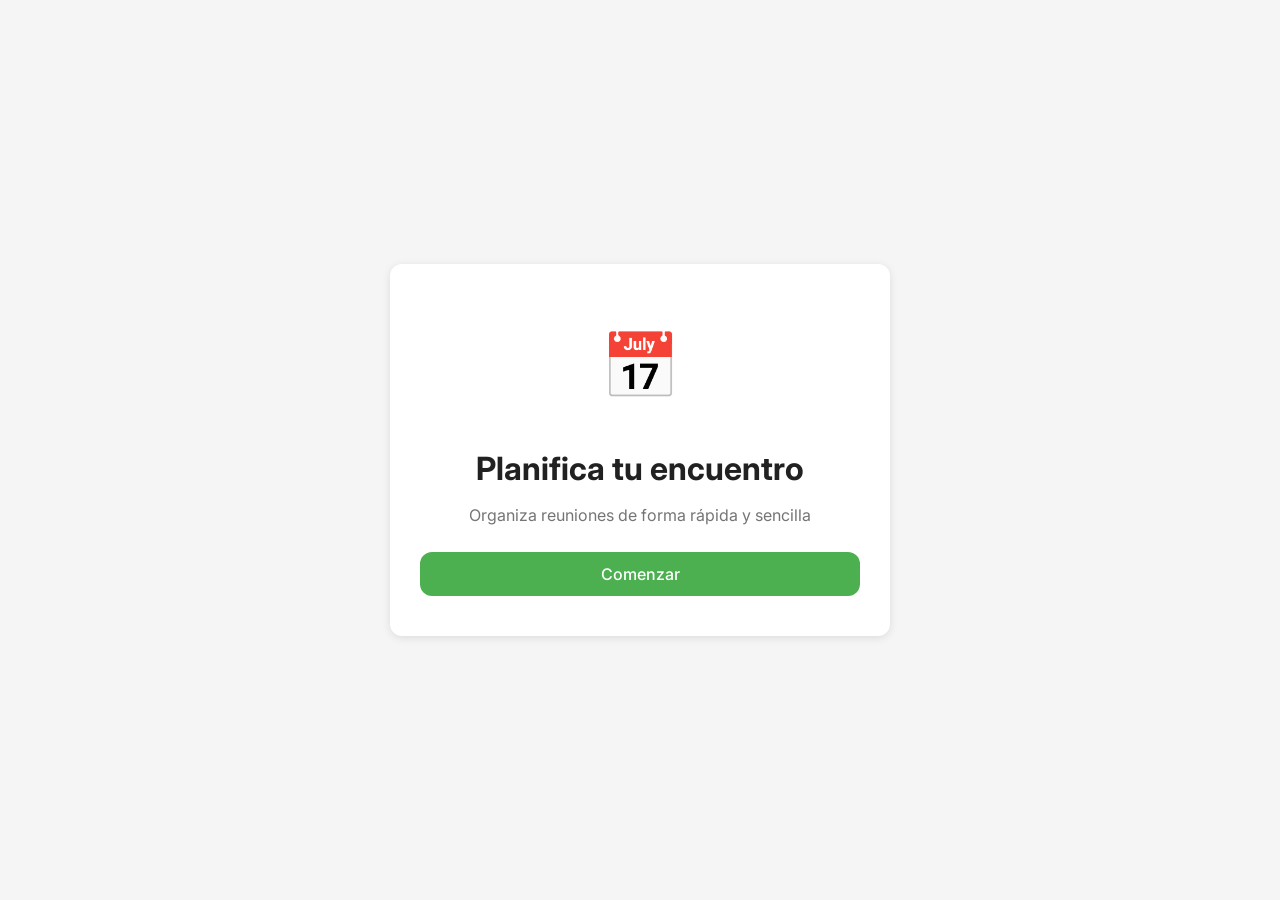
<file: PlanificadorEncuentros/index.html>
<!DOCTYPE html>
<html lang="es">
<head>
    <meta charset="UTF-8">
    <meta name="viewport" content="width=device-width, initial-scale=1.0">
    <title>Planificador de Encuentros</title>
    <link rel="preconnect" href="https://fonts.googleapis.com">
    <link rel="preconnect" href="https://fonts.gstatic.com" crossorigin>
    <link href="https://fonts.googleapis.com/css2?family=Inter:wght@300;400;500;600;700&display=swap" rel="stylesheet">
    <link rel="stylesheet" href="style.css">
</head>
<body>
    <div class="container">
        
        <!-- PASO 1: PANTALLA DE BIENVENIDA -->
        <div id="step-1" class="screen active">
            <div class="screen-content">
                <div class="welcome-icon">📅</div>
                <h1>Planifica tu encuentro</h1>
                <p class="subtitle">Organiza reuniones de forma rápida y sencilla</p>
                <button class="btn btn-primary" onclick="goToStep(2)">Comenzar</button>
            </div>
        </div>

        <!-- PASO 2: AGREGAR PERSONAS -->
        <div id="step-2" class="screen">
            <div class="screen-content">
                <h2>¿A quién quieres invitar?</h2>
                
                <div class="input-group">
                    <input 
                        type="text" 
                        id="personInput" 
                        placeholder="Escribe un nombre"
                        class="input"
                        onkeypress="handleEnterPerson(event)"
                    >
                    <button class="btn btn-secondary" onclick="addPerson()">Agregar</button>
                </div>

                <!-- Lista de personas -->
                <div id="personsList" class="persons-list">
                    <!-- Se llena dinámicamente -->
                </div>

                <!-- Botón WhatsApp -->
                <button class="btn btn-outline" onclick="openWhatsApp()">
                    📱 Agregar desde WhatsApp
                </button>

                <!-- Botones de navegación -->
                <div class="button-group">
                    <button class="btn btn-secondary" onclick="goToStep(1)">Atrás</button>
                    <button id="btn-continue-step2" class="btn btn-primary" onclick="goToStep(3)" disabled>
                        Continuar
                    </button>
                </div>
            </div>
        </div>

        <!-- PASO 3: SELECCIÓN DE UBICACIÓN -->
        <div id="step-3" class="screen">
            <div class="screen-content">
                <h2>¿A dónde quieres ir?</h2>
                
                <div class="input-group">
                    <input 
                        type="text" 
                        id="locationInput" 
                        placeholder="Ingresa una ubicación"
                        class="input"
                        onkeyup="updateLocationButton()"
                    >
                </div>

                <!-- Sugerencias -->
                <div class="suggestions">
                    <p class="suggestions-label">Sugerencias:</p>
                    <div class="suggestions-list">
                        <button class="btn-suggestion" onclick="selectLocation('Restaurante')">🍽️ Restaurante</button>
                        <button class="btn-suggestion" onclick="selectLocation('Cine')">🎬 Cine</button>
                        <button class="btn-suggestion" onclick="selectLocation('Parque')">🌳 Parque</button>
                        <button class="btn-suggestion" onclick="selectLocation('Café')">☕ Café</button>
                        <button class="btn-suggestion" onclick="selectLocation('Playa')">🏖️ Playa</button>
                        <button class="btn-suggestion" onclick="selectLocation('Museo')">🏛️ Museo</button>
                    </div>
                </div>

                <!-- Botones de navegación -->
                <div class="button-group">
                    <button class="btn btn-secondary" onclick="goToStep(2)">Atrás</button>
                    <button id="btn-continue-step3" class="btn btn-primary" onclick="goToStep(4)" disabled>
                        Continuar
                    </button>
                </div>
            </div>
        </div>

        <!-- PASO 4: SELECCIÓN DE HORARIO -->
        <div id="step-4" class="screen">
            <div class="screen-content">
                <h2>¿Cuándo?</h2>
                
                <div class="time-inputs">
                    <div class="time-group">
                        <label for="startTime">Hora de inicio:</label>
                        <input 
                            type="time" 
                            id="startTime" 
                            class="input"
                            onchange="validateTime()"
                        >
                    </div>
                    <div class="time-group">
                        <label for="endTime">Hora de fin:</label>
                        <input 
                            type="time" 
                            id="endTime" 
                            class="input"
                            onchange="validateTime()"
                        >
                    </div>
                </div>

                <!-- Mensaje de error -->
                <div id="timeError" class="error-message"></div>

                <!-- Botones de navegación -->
                <div class="button-group">
                    <button class="btn btn-secondary" onclick="goToStep(3)">Atrás</button>
                    <button id="btn-continue-step4" class="btn btn-primary" onclick="goToStep(5)" disabled>
                        Continuar
                    </button>
                </div>
            </div>
        </div>

        <!-- PASO 5: RESUMEN -->
        <div id="step-5" class="screen">
            <div class="screen-content">
                <h2>Resumen</h2>
                
                <div class="summary-card">
                    <div class="summary-section">
                        <h3>👥 Personas invitadas</h3>
                        <div id="summaryPersons" class="summary-list">
                            <!-- Se llena dinámicamente -->
                        </div>
                    </div>

                    <div class="summary-section">
                        <h3>📍 Ubicación</h3>
                        <p id="summaryLocation" class="summary-value"></p>
                    </div>

                    <div class="summary-section">
                        <h3>🕐 Horario</h3>
                        <p id="summaryTime" class="summary-value"></p>
                    </div>
                </div>

                <!-- Botones de navegación -->
                <div class="button-group">
                    <button class="btn btn-secondary" onclick="goToStep(4)">Atrás</button>
                    <button class="btn btn-outline" onclick="goToStep(2)">Editar</button>
                    <button class="btn btn-primary" onclick="confirmPlan()">Confirmar</button>
                </div>
            </div>
        </div>

        <!-- PASO 6: CONFIRMACIÓN -->
        <div id="step-6" class="screen">
            <div class="screen-content">
                <div class="success-icon">✅</div>
                <h1>Plan creado correctamente</h1>
                <p class="subtitle">Tu encuentro ha sido programado exitosamente</p>
                
                <div class="final-summary">
                    <p><strong>Personas:</strong> <span id="finalPersonsCount"></span></p>
                    <p><strong>Ubicación:</strong> <span id="finalLocation"></span></p>
                    <p><strong>Horario:</strong> <span id="finalTime"></span></p>
                </div>

                <button class="btn btn-primary" onclick="restart()">Crear otro encuentro</button>
            </div>
        </div>

    </div>

    <script src="script.js"></script>
</body>
</html>
</file>
<file: PlanificadorEncuentros/style.css>
/* ============================================
   RESET Y VARIABLES GLOBALES
   ============================================ */

* {
    margin: 0;
    padding: 0;
    box-sizing: border-box;
}

:root {
    --primary-color: #4CAF50;
    --primary-dark: #388E3C;
    --primary-light: #66BB6A;
    --secondary-color: #2196F3;
    --danger-color: #F44336;
    --warning-color: #FF9800;
    --success-color: #4CAF50;
    
    --bg-color: #F5F5F5;
    --card-bg: #FFFFFF;
    --text-primary: #212121;
    --text-secondary: #757575;
    --border-color: #E0E0E0;
    
    --radius: 12px;
    --shadow: 0 2px 8px rgba(0, 0, 0, 0.1);
    --shadow-lg: 0 8px 24px rgba(0, 0, 0, 0.15);
    --transition: all 0.3s cubic-bezier(0.4, 0, 0.2, 1);
}

/* ============================================
   BODY Y CONTENEDOR PRINCIPAL
   ============================================ */

body {
    font-family: 'Inter', -apple-system, BlinkMacSystemFont, 'Segoe UI', sans-serif;
    background-color: var(--bg-color);
    color: var(--text-primary);
    line-height: 1.6;
    min-height: 100vh;
}

.container {
    width: 100%;
    min-height: 100vh;
    display: flex;
    justify-content: center;
    align-items: center;
    padding: 20px;
}

/* ============================================
   PANTALLAS
   ============================================ */

.screen {
    width: 100%;
    max-width: 500px;
    background-color: var(--card-bg);
    border-radius: var(--radius);
    box-shadow: var(--shadow);
    padding: 40px 30px;
    opacity: 0;
    transform: translateY(20px);
    pointer-events: none;
    transition: var(--transition);
    position: absolute;
}

.screen.active {
    opacity: 1;
    transform: translateY(0);
    pointer-events: auto;
    position: relative;
}

.screen-content {
    display: flex;
    flex-direction: column;
    gap: 24px;
}

/* ============================================
   TIPOGRAFÍA
   ============================================ */

h1 {
    font-size: 32px;
    font-weight: 700;
    color: var(--text-primary);
    text-align: center;
    line-height: 1.2;
}

h2 {
    font-size: 24px;
    font-weight: 600;
    color: var(--text-primary);
    text-align: center;
}

h3 {
    font-size: 16px;
    font-weight: 600;
    color: var(--text-primary);
}

.subtitle {
    font-size: 16px;
    color: var(--text-secondary);
    text-align: center;
    margin-top: -10px;
}

/* ============================================
   ICONOS
   ============================================ */

.welcome-icon,
.success-icon {
    font-size: 64px;
    text-align: center;
    margin: 10px 0;
    animation: bounce 2s ease-in-out infinite;
}

@keyframes bounce {
    0%, 100% { transform: translateY(0); }
    50% { transform: translateY(-10px); }
}

/* ============================================
   INPUTS
   ============================================ */

.input {
    width: 100%;
    padding: 12px 16px;
    font-size: 16px;
    border: 2px solid var(--border-color);
    border-radius: var(--radius);
    background-color: var(--card-bg);
    color: var(--text-primary);
    transition: var(--transition);
    font-family: inherit;
}

.input:focus {
    outline: none;
    border-color: var(--primary-color);
    box-shadow: 0 0 0 3px rgba(76, 175, 80, 0.1);
}

.input:disabled {
    background-color: var(--bg-color);
    color: var(--text-secondary);
    cursor: not-allowed;
}

.input-group {
    display: flex;
    gap: 10px;
    width: 100%;
}

.input-group .input {
    flex: 1;
}

/* ============================================
   BOTONES
   ============================================ */

.btn {
    padding: 12px 24px;
    font-size: 16px;
    font-weight: 500;
    border: none;
    border-radius: var(--radius);
    cursor: pointer;
    transition: var(--transition);
    font-family: inherit;
    white-space: nowrap;
}

.btn:hover:not(:disabled) {
    transform: translateY(-2px);
    box-shadow: var(--shadow-lg);
}

.btn:active:not(:disabled) {
    transform: translateY(0);
}

.btn:disabled {
    opacity: 0.5;
    cursor: not-allowed;
}

/* Variantes de botones */

.btn-primary {
    background-color: var(--primary-color);
    color: white;
}

.btn-primary:hover:not(:disabled) {
    background-color: var(--primary-dark);
}

.btn-secondary {
    background-color: var(--bg-color);
    color: var(--text-primary);
    border: 2px solid var(--border-color);
}

.btn-secondary:hover:not(:disabled) {
    background-color: var(--border-color);
    border-color: var(--border-color);
}

.btn-outline {
    background-color: transparent;
    color: var(--secondary-color);
    border: 2px solid var(--secondary-color);
}

.btn-outline:hover:not(:disabled) {
    background-color: rgba(33, 150, 243, 0.1);
}

.btn-suggestion {
    padding: 10px 16px;
    font-size: 14px;
    border: 2px solid var(--border-color);
    border-radius: 8px;
    background-color: var(--card-bg);
    color: var(--text-primary);
    cursor: pointer;
    transition: var(--transition);
    font-family: inherit;
}

.btn-suggestion:hover {
    border-color: var(--primary-color);
    background-color: rgba(76, 175, 80, 0.1);
    transform: translateY(-2px);
}

/* ============================================
   GRUPOS DE BOTONES
   ============================================ */

.button-group {
    display: flex;
    gap: 12px;
    justify-content: center;
    flex-wrap: wrap;
}

.button-group .btn {
    flex: 1;
    min-width: 120px;
}

/* ============================================
   LISTA DE PERSONAS
   ============================================ */

.persons-list {
    display: flex;
    flex-wrap: wrap;
    gap: 10px;
    min-height: 20px;
}

.person-tag {
    display: inline-flex;
    align-items: center;
    gap: 8px;
    padding: 8px 16px;
    background-color: rgba(76, 175, 80, 0.1);
    border: 1px solid var(--primary-color);
    border-radius: 20px;
    color: var(--primary-dark);
    font-weight: 500;
    animation: slideIn 0.3s ease;
}

@keyframes slideIn {
    from {
        opacity: 0;
        transform: translateX(-10px);
    }
    to {
        opacity: 1;
        transform: translateX(0);
    }
}

.person-tag .remove-btn {
    background: none;
    border: none;
    color: var(--danger-color);
    cursor: pointer;
    font-size: 18px;
    padding: 0;
    transition: var(--transition);
    display: flex;
    align-items: center;
}

.person-tag .remove-btn:hover {
    transform: scale(1.2);
}

/* ============================================
   SUGERENCIAS
   ============================================ */

.suggestions {
    margin: 20px 0;
}

.suggestions-label {
    font-size: 14px;
    font-weight: 600;
    color: var(--text-secondary);
    margin-bottom: 10px;
}

.suggestions-list {
    display: grid;
    grid-template-columns: repeat(auto-fit, minmax(120px, 1fr));
    gap: 10px;
}

/* ============================================
   INPUTS DE TIEMPO
   ============================================ */

.time-inputs {
    display: grid;
    grid-template-columns: 1fr 1fr;
    gap: 20px;
}

.time-group {
    display: flex;
    flex-direction: column;
    gap: 8px;
}

.time-group label {
    font-size: 14px;
    font-weight: 500;
    color: var(--text-secondary);
}

.time-group input {
    padding: 12px;
}

/* ============================================
   MENSAJES DE ERROR
   ============================================ */

.error-message {
    padding: 12px 16px;
    background-color: rgba(244, 67, 54, 0.1);
    border-left: 4px solid var(--danger-color);
    color: var(--danger-color);
    border-radius: 4px;
    font-size: 14px;
    font-weight: 500;
    display: none;
    animation: slideDown 0.3s ease;
}

.error-message.show {
    display: block;
}

@keyframes slideDown {
    from {
        opacity: 0;
        transform: translateY(-10px);
    }
    to {
        opacity: 1;
        transform: translateY(0);
    }
}

/* ============================================
   TARJETA DE RESUMEN
   ============================================ */

.summary-card {
    background-color: var(--bg-color);
    border-radius: var(--radius);
    padding: 24px;
    border: 2px solid var(--border-color);
}

.summary-section {
    margin-bottom: 20px;
}

.summary-section:last-child {
    margin-bottom: 0;
}

.summary-list {
    display: flex;
    flex-wrap: wrap;
    gap: 8px;
    margin-top: 12px;
}

.summary-item {
    display: inline-block;
    padding: 6px 12px;
    background-color: rgba(76, 175, 80, 0.1);
    border: 1px solid var(--primary-color);
    border-radius: 6px;
    color: var(--primary-dark);
    font-size: 14px;
    font-weight: 500;
}

.summary-value {
    font-size: 16px;
    color: var(--text-primary);
    font-weight: 500;
    margin-top: 8px;
}

/* ============================================
   RESUMEN FINAL
   ============================================ */

.final-summary {
    background-color: var(--bg-color);
    border-radius: var(--radius);
    padding: 24px;
    border-left: 4px solid var(--success-color);
}

.final-summary p {
    margin: 12px 0;
    font-size: 16px;
}

.final-summary strong {
    color: var(--text-primary);
    font-weight: 600;
}

/* ============================================
   RESPONSIVE
   ============================================ */

@media (max-width: 600px) {
    .screen {
        padding: 30px 20px;
        border-radius: 0;
        max-width: 100%;
    }

    h1 {
        font-size: 28px;
    }

    h2 {
        font-size: 20px;
    }

    .input-group {
        flex-direction: column;
    }

    .input-group .btn {
        width: 100%;
    }

    .button-group {
        flex-direction: column;
    }

    .button-group .btn {
        width: 100%;
        min-width: unset;
    }

    .time-inputs {
        grid-template-columns: 1fr;
    }

    .suggestions-list {
        grid-template-columns: repeat(auto-fit, minmax(100px, 1fr));
    }

    .screen-content {
        gap: 16px;
    }
}

@media (max-width: 400px) {
    h1 {
        font-size: 24px;
    }

    h2 {
        font-size: 18px;
    }

    .welcome-icon,
    .success-icon {
        font-size: 48px;
    }

    .btn {
        padding: 10px 20px;
        font-size: 14px;
    }
}
</file>
